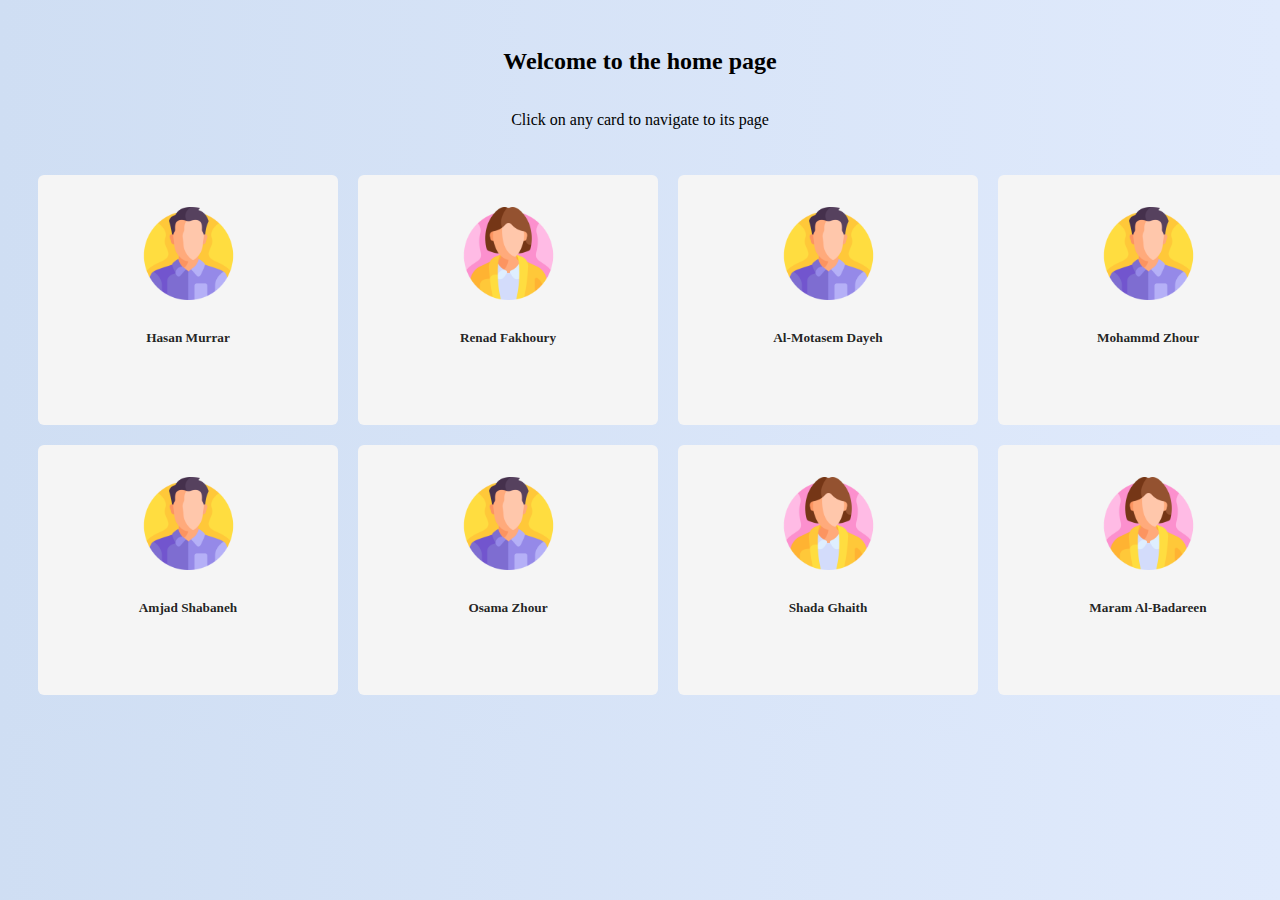
<file: index.html>
<!DOCTYPE html>
<html lang="en">

<head>
  <meta charset="UTF-8">
  <meta http-equiv="X-UA-Compatible" content="IE=edge">
  <meta name="viewport" content="width=device-width, initial-scale=1.0">
  <link rel="shortcut icon" href="./assets/images/logo.jpg" type="image/x-icon">
  <link href="https://cdn.jsdelivr.net/npm/bootstrap@5.3.0-alpha3/dist/css/bootstrap.min.css" rel="stylesheet"
    integrity="sha384-KK94CHFLLe+nY2dmCWGMq91rCGa5gtU4mk92HdvYe+M/SXH301p5ILy+dN9+nJOZ" crossorigin="anonymous">
  <link rel="stylesheet" href="./styles/card.css">
  <link rel="stylesheet" href="./styles/index.css">
  <title>Trainees Dashboard</title>

</head>

<body>
  <header>
    <h2>Welcome to the home page</h2>
    <p>Click on any card to navigate to its page</p>
  </header>
  <div class="grid-container">
    <a href="./pages/hasan/hasan.html" target="_blank">
      <div class="grid-item">
        <div class="trainee-card">
          <div class="card-info">
            <img src="./assets/images/man.png" alt='trust' height='100%' />
          </div>
          <h5 class="normal-card">Hasan Murrar</h5>
        </div>
      </div>
    </a>
    <a href="./pages/renad/renad.html" target="_blank">
      <div class="grid-item">
        <div class="trainee-card">
          <div class="card-info">
            <img src="./assets/images/woman.png" alt='trust' height='100%' />
          </div>
          <h5 class="normal-card">Renad Fakhoury</h5>
        </div>
      </div>
    </a>
    <a href="./pages/motasem/motasem.html" target="_blank">
      <div class="grid-item">
        <div class="trainee-card">
          <div class="card-info">
            <img src="./assets/images/man.png" alt='trust' height='100%' />
          </div>
          <h5 class="normal-card">Al-Motasem Dayeh</h5>
        </div>
      </div>
    </a>
    <a href="./pages/mohammad/mohammad.html" target="_blank">
      <div class="grid-item">
        <div class="trainee-card">
          <div class="card-info">
            <img src="./assets/images/man.png" alt='trust' height='100%' />
          </div>
          <h5 class="normal-card">Mohammd Zhour</h5>
        </div>
      </div>
    </a>
    <a href="./pages/amjad/amjad.html" target="_blank">
      <div class="grid-item">
        <div class="trainee-card">
          <div class="card-info">
            <img src="./assets/images/man.png" alt='trust' height='100%' />
          </div>
          <h5 class="normal-card">Amjad Shabaneh</h5>
        </div>
      </div>
    </a>
    <a href="./pages/osama/osama.html" target="_blank">
      <div class="grid-item">
        <div class="trainee-card">
          <div class="card-info">
            <img src="./assets/images/man.png" alt='trust' height='100%' />
          </div>
          <h5 class="normal-card">Osama Zhour</h5>
        </div>
      </div>
    </a>
    <a href="./pages/shatha/shatha.html" target="_blank">
      <div class="grid-item">
        <div class="trainee-card">
          <div class="card-info">
            <img src="./assets/images/woman.png" alt='trust' height='100%' />
          </div>
          <h5 class="normal-card">Shada Ghaith</h5>
        </div>
      </div>
    </a>
    <a href="./pages/maram/maram.html" target="_blank">
      <div class="grid-item">
        <div class="trainee-card">
          <div class="card-info">
            <img src="./assets/images/woman.png" alt='trust' height='100%' />
          </div>
          <h5 class="normal-card">Maram Al-Badareen</h5>
        </div>
      </div>
    </a>
  </div>
</body>

</html>
</file>
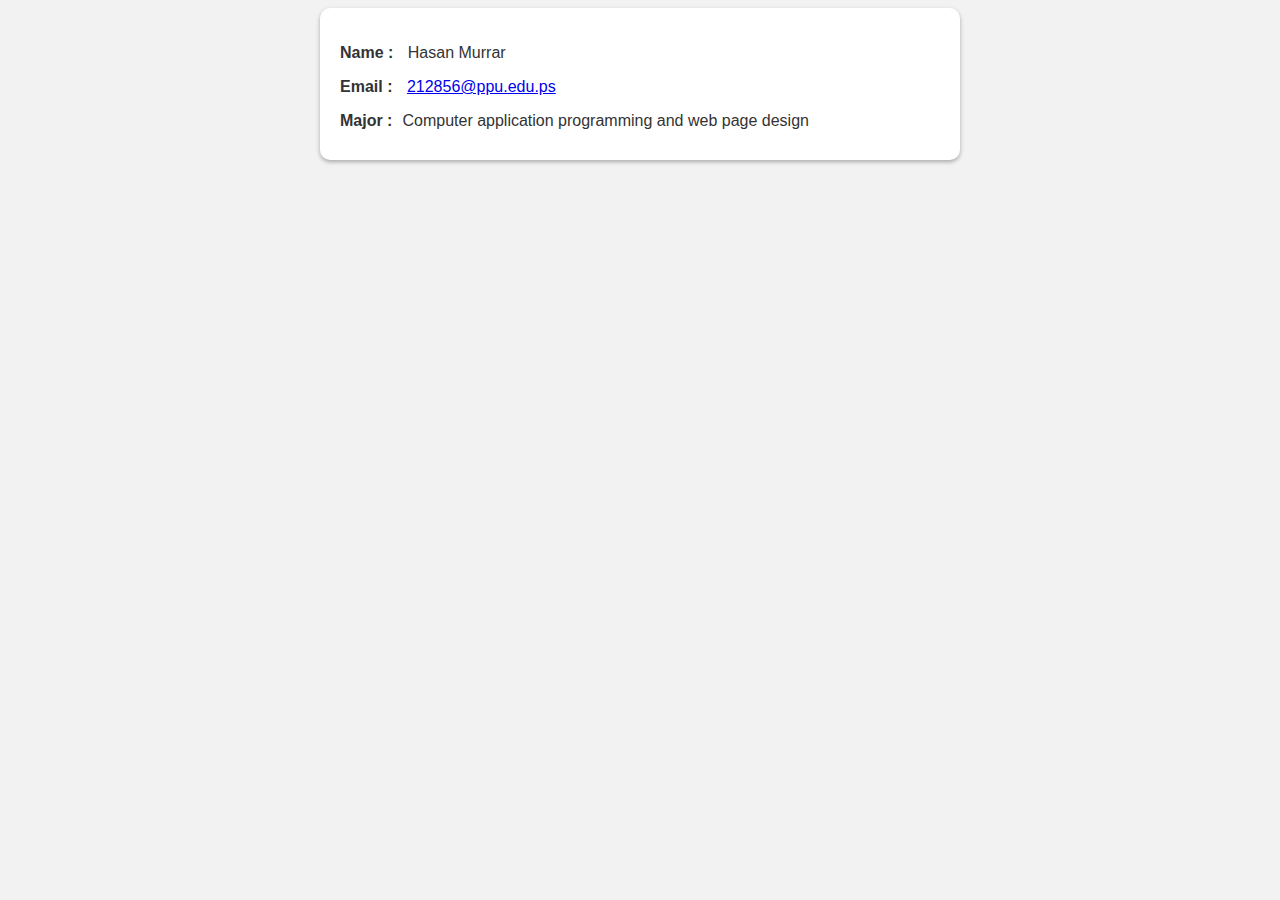
<file: pages/hasan/hasan.html>
<!DOCTYPE html>
<html>
<head>
	<title>Simple introduction page</title>
	<link rel="stylesheet" href="hasan.css">
</head>
<body>
	<div class="container">
		
		<p><span class="label">Name : </span>Hasan Murrar</p>
		<p><span class="label">Email : </span><a href="212856@ppu.edu.ps">212856@ppu.edu.ps</a></p>
		<p><span class="label">Major :</span>Computer application programming and web page design</p>
	</div>
</body>
</html>
</file>
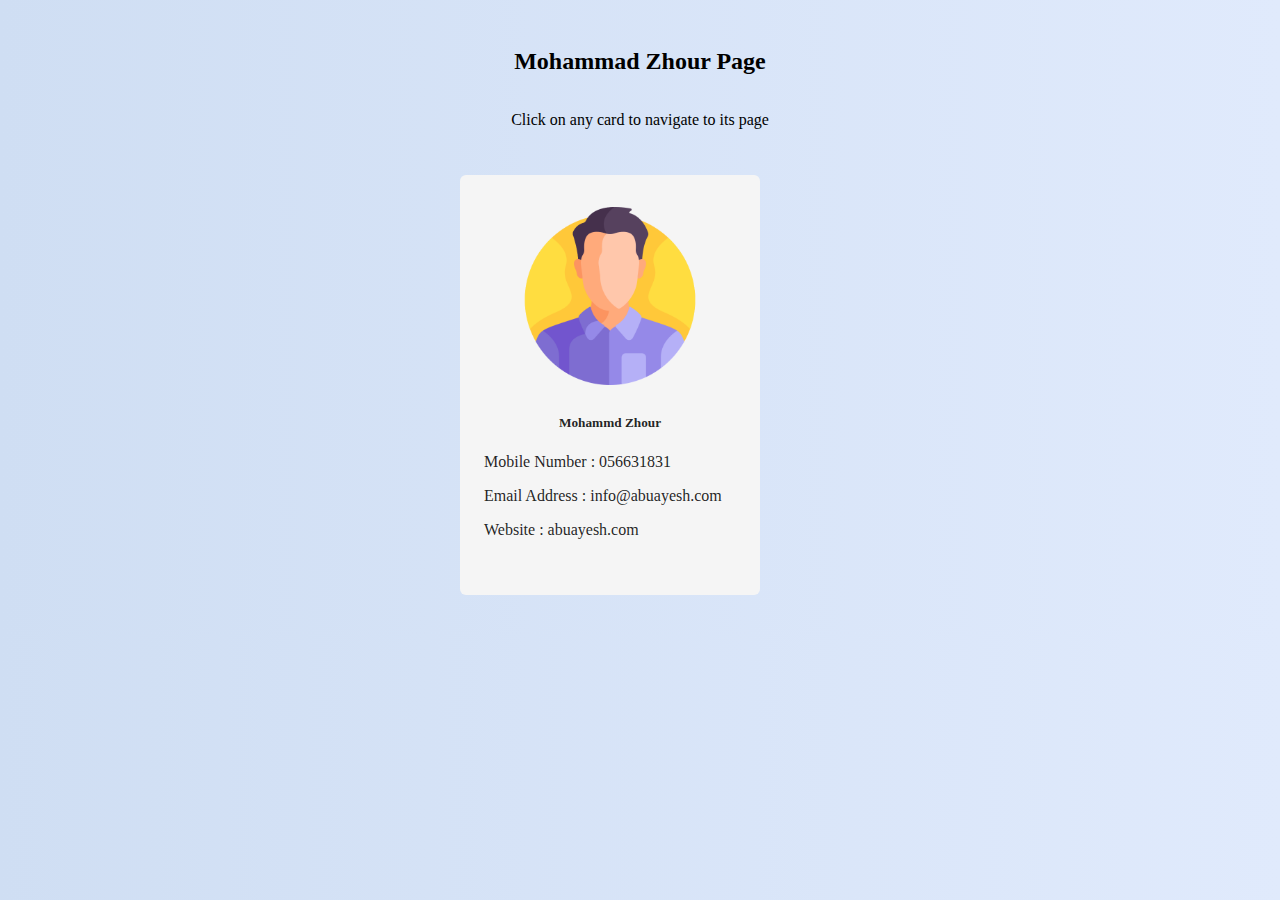
<file: pages/mohammad/mohammad.html>
<!DOCTYPE html>
<html lang="en">

<head>
  <meta charset="UTF-8">
  <meta http-equiv="X-UA-Compatible" content="IE=edge">
  <meta name="viewport" content="width=device-width, initial-scale=1.0">
  <link rel="shortcut icon" href="./assets/images/logo.jpg" type="image/x-icon">
  <link href="https://cdn.jsdelivr.net/npm/bootstrap@5.3.0-alpha3/dist/css/bootstrap.min.css" rel="stylesheet"
    integrity="sha384-KK94CHFLLe+nY2dmCWGMq91rCGa5gtU4mk92HdvYe+M/SXH301p5ILy+dN9+nJOZ" crossorigin="anonymous">
  <link rel="stylesheet" href="/styles/card.css">
  <link rel="stylesheet" href="/styles/index.css">
  <title>Trainees Dashboard</title>

</head>

<body>
  <header>
    <h2>Mohammad Zhour Page</h2>
    <p>Click on any card to navigate to its page</p>
  </header>
  <div class="grid-container">
    <a href="/pages/mohammad/mohammad.html" target="_blank">
      <div class="grid-item">
        <div class="trainee-card" style="height: 420px !important;">
          <div class="card-info">
            <img src="/assets/images/man.png" alt='trust' height='100%' />
          </div>
          <h5 class="normal-card">Mohammd Zhour</h5>
            <p>Mobile Number : 056631831</p>
            <p>Email Address : info@abuayesh.com</p>
            <p>Website : abuayesh.com</p>
        </div>
      </div>
    </a>

  </div>
</body>

</html>
</file>
<file: styles/card.css>
.trainee-card {
  width: 300px;
  height: 250px;
  background: #f5f5f5;
  padding: 2rem 1.5rem;
  transition: box-shadow .3s ease, transform .2s ease;
  cursor: pointer;
  border-radius: 6px;
}

.card-info {
  display: flex;
  flex-direction: column;
  justify-content: center;
  align-items: center;
  transition: transform .2s ease, opacity .2s ease;
  height: 50%;
  width: auto;
}

.card-info>img {
  max-width: 80%;
  height: 100%;
}

.normal-card {
  transition: font-size .2s ease-in-out;
  text-align: center;
  margin-top: 30px;
}

.normal-card {
  opacity: 1;
}

/*Hover*/
.trainee-card:hover {
  box-shadow: 0 8px 50px #23232333;
}

.trainee-card:hover .normal-card {
  font-size: x-large;
  transition: font-size .2s ease-in-out;
}

.trainee-card:hover .card-info {
  transform: translateY(-5%);
}
</file>
<file: styles/index.css>
* {
  box-sizing: border-box;
}

body {
  padding: 20px;
  display: flex;
  justify-content: center;
  flex-direction: column;
  align-items: center;
  background: #E0EAFC;
  /* fallback for old browsers */
  background: -webkit-linear-gradient(to right, #CFDEF3, #E0EAFC);
  /* Chrome 10-25, Safari 5.1-6 */
  background: linear-gradient(to right, #CFDEF3, #E0EAFC);
  /* W3C, IE 10+/ Edge, Firefox 16+, Chrome 26+, Opera 12+, Safari 7+ */
}

.grid-container {
  display: grid;
  padding: 10px;
  grid-template-columns: auto auto auto auto;
  margin: auto;
  gap: 20px;
}

.grid-item {
  display: flex;
  justify-content: center;
}

a {
  text-decoration: none;
  color: rgba(0, 0, 0, .87) !important;
}

header {
  display: flex;
  flex-direction: column;
  align-items: center;
  margin-bottom: 20px;
}
</file>
<file: pages/hasan/hasan.css>
body {
    font-family: Arial, sans-serif;
    background-color: #f2f2f2;
    color: #333;
}

.container {
    max-width: 600px;
    margin: 0 auto;
    padding: 20px;
    background-color: #fff;
    border-radius: 10px;
    box-shadow: 0px 2px 4px rgba(0, 0, 0, 0.3);
}

h1 {
    text-align: center;
    margin-bottom: 20px;
}

p {
    margin-bottom: 10px;
}

.label {
    font-weight: bold;
    margin-right: 10px;
}
</file>
